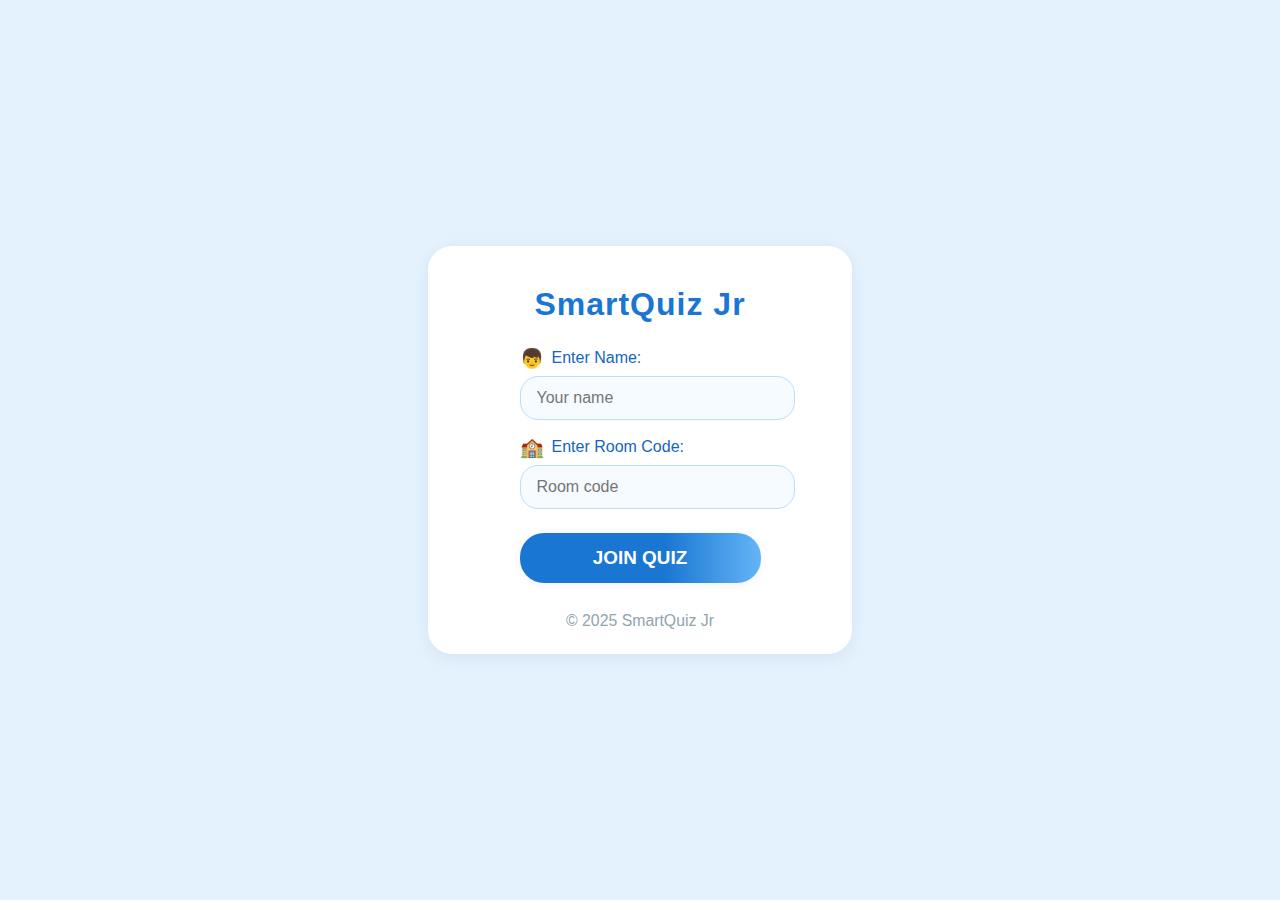
<file: templates/join.html>
<!DOCTYPE html>
<html lang="en">
<head>
  <meta charset="UTF-8">
  <title>SmartQuiz Jr – Join</title>
  <meta name="viewport" content="width=device-width, initial-scale=1.0">
  <link rel="stylesheet" href="../static/css/join.css">
</head>
<body>
  <main class="card">
    <div class="logo">SmartQuiz Jr</div>

    <form>
      <div class="input-group">
        <label class="input-label"><span>👦</span>Enter Name:</label>
        <input type="text" name="username" placeholder="Your name" autocomplete="off" required>
      </div>
      <div class="input-group">
        <label class="input-label"><span>🏫</span>Enter Room Code:</label>
        <input type="text" name="roomcode" placeholder="Room code" autocomplete="off" required>
      </div>
      <button type="submit" class="join-btn">JOIN QUIZ</button>
    </form>

    <div class="footer">© 2025 SmartQuiz Jr</div>
  </main>
  <script src="../static/js/join.js"></script>
</body>
</html>
</file>
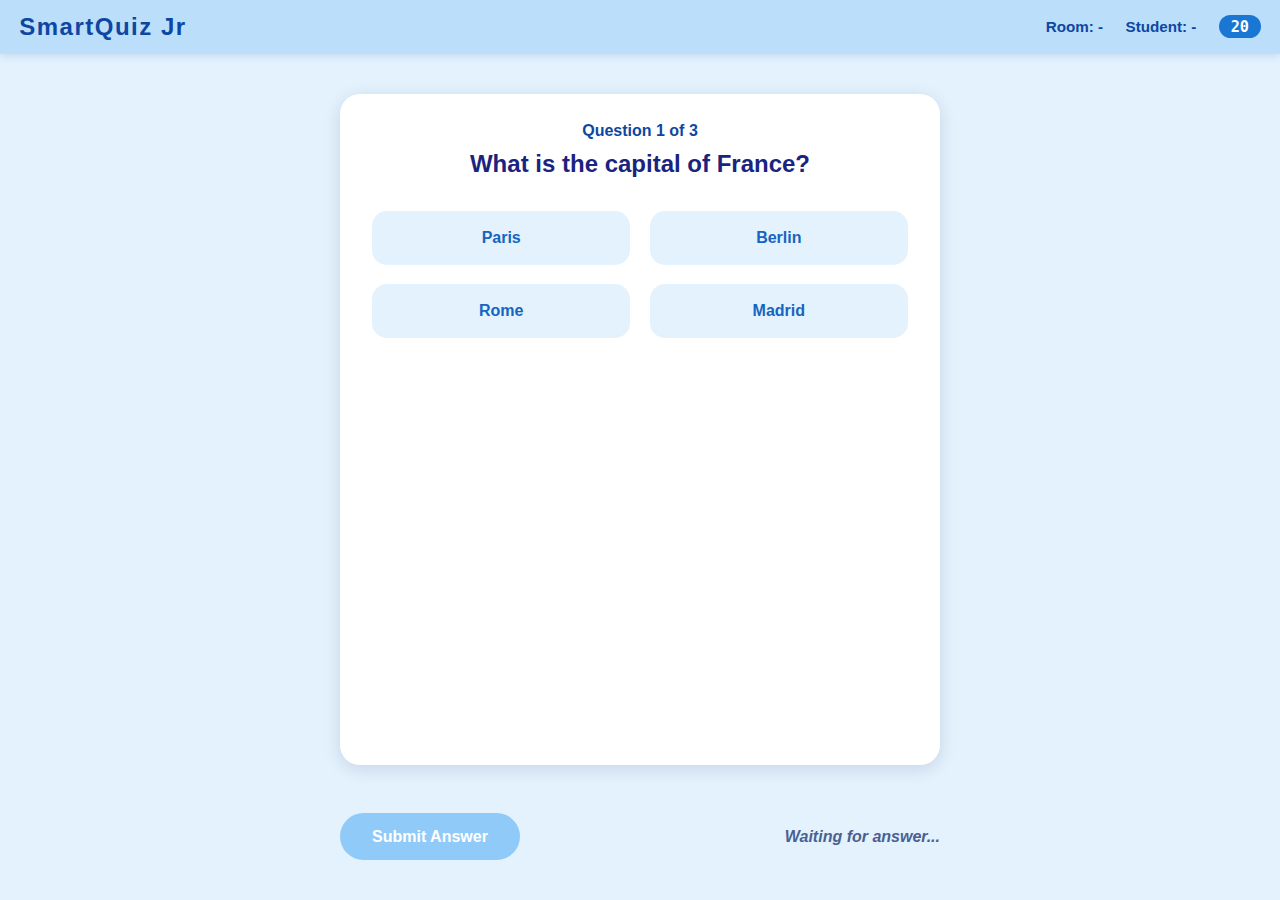
<file: templates/live_quiz.html>
<!DOCTYPE html>
<html lang="en">

<head>
    <meta charset="UTF-8">
    <meta name="viewport" content="width=device-width, initial-scale=1.0">
    <title>SmartQuiz Jr - Live Quiz</title>
    <link rel="stylesheet" href="../static/css/live_quiz.css">
</head>

<body>
    <!-- Top Bar -->
    <header>
        <div class="logo">SmartQuiz Jr</div>
        <div class="right-group">
            <div class="room-code" id="room-code">Room: -</div>
            <div class="student-name" id="student-name">Student: -</div>
            <div class="timer" id="timer">20</div>
        </div>
    </header>

    <!-- Question Container -->
    <main>
        <div class="question-number" id="question-number">Question 0 of 0</div>
        <div class="question-text" id="question-text">Loading question...</div>
        <div class="options" id="options-container">
            <!-- Option buttons go here -->
        </div>
    </main>

    <!-- Bottom Bar -->
    <footer>
        <button class="submit-btn" id="submit-btn" disabled>Submit Answer</button>
        <div class="progress-text" id="progress-text">Waiting for next question…</div>
    </footer>
    <script src="../static/js/live_quiz.js"></script>
</body>

</html>
</file>
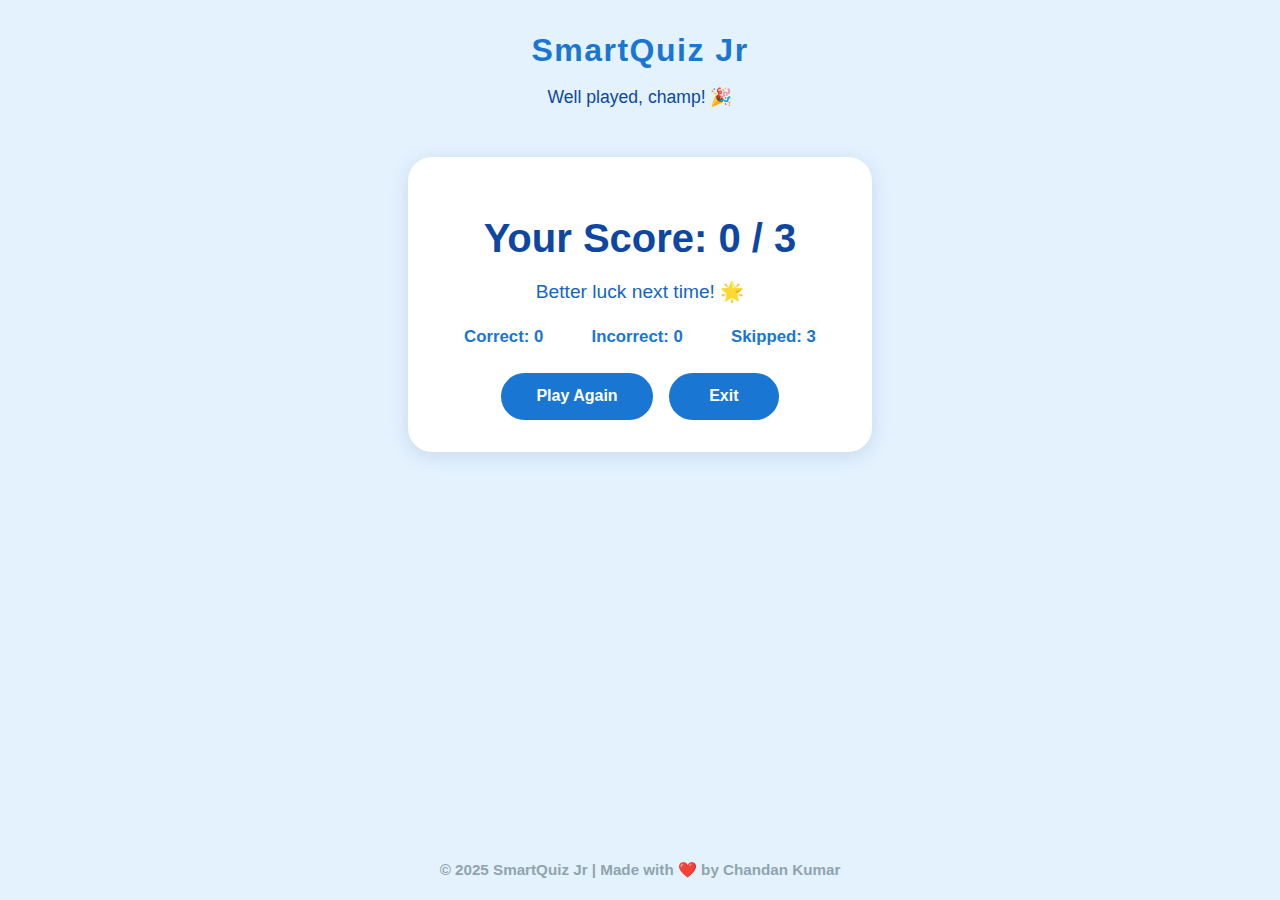
<file: templates/score.html>
<!DOCTYPE html>
<html lang="en">
<head>
  <meta charset="UTF-8" />
  <meta name="viewport" content="width=device-width, initial-scale=1" />
  <title>SmartQuiz Jr – Your Score</title>
  <link rel="stylesheet" href="/static/css/score.css" />
</head>
<body>
  <header class="score-header">
    <div class="logo">SmartQuiz Jr</div>
    <p class="tagline">Well played, champ! 🎉</p>
  </header>

  <main class="result-card">
    <h1 class="score-display" id="score-display">Your Score: 0 / 0</h1>

    <p class="performance-summary" id="performance-summary">Loading your summary...</p>

    <section class="detailed-breakdown" id="detailed-breakdown" aria-label="Detailed Score Breakdown">
      <div><strong>Correct:</strong> <span id="correct-count">0</span></div>
      <div><strong>Incorrect:</strong> <span id="incorrect-count">0</span></div>
      <div><strong>Skipped:</strong> <span id="skipped-count">0</span></div>
    </section>

    <!-- Optional leaderboard placeholder -->
    <section class="leaderboard" id="leaderboard" aria-label="Leaderboard" hidden>
      <h2>Top Players</h2>
      <ol id="leaderboard-list">
        <!-- Leaderboard entries go here -->
      </ol>
    </section>

    <div class="action-buttons">
      <button id="play-again-btn">Play Again</button>
      <button id="exit-btn">Exit</button>
      <!-- Optional share button -->
      <!-- <button id="share-btn">Share Result</button> -->
    </div>
  </main>

  <footer class="score-footer">
    © 2025 SmartQuiz Jr | Made with ❤️ by Chandan Kumar
  </footer>

  <script src="/static/js/score.js"></script>
</body>
</html>
</file>
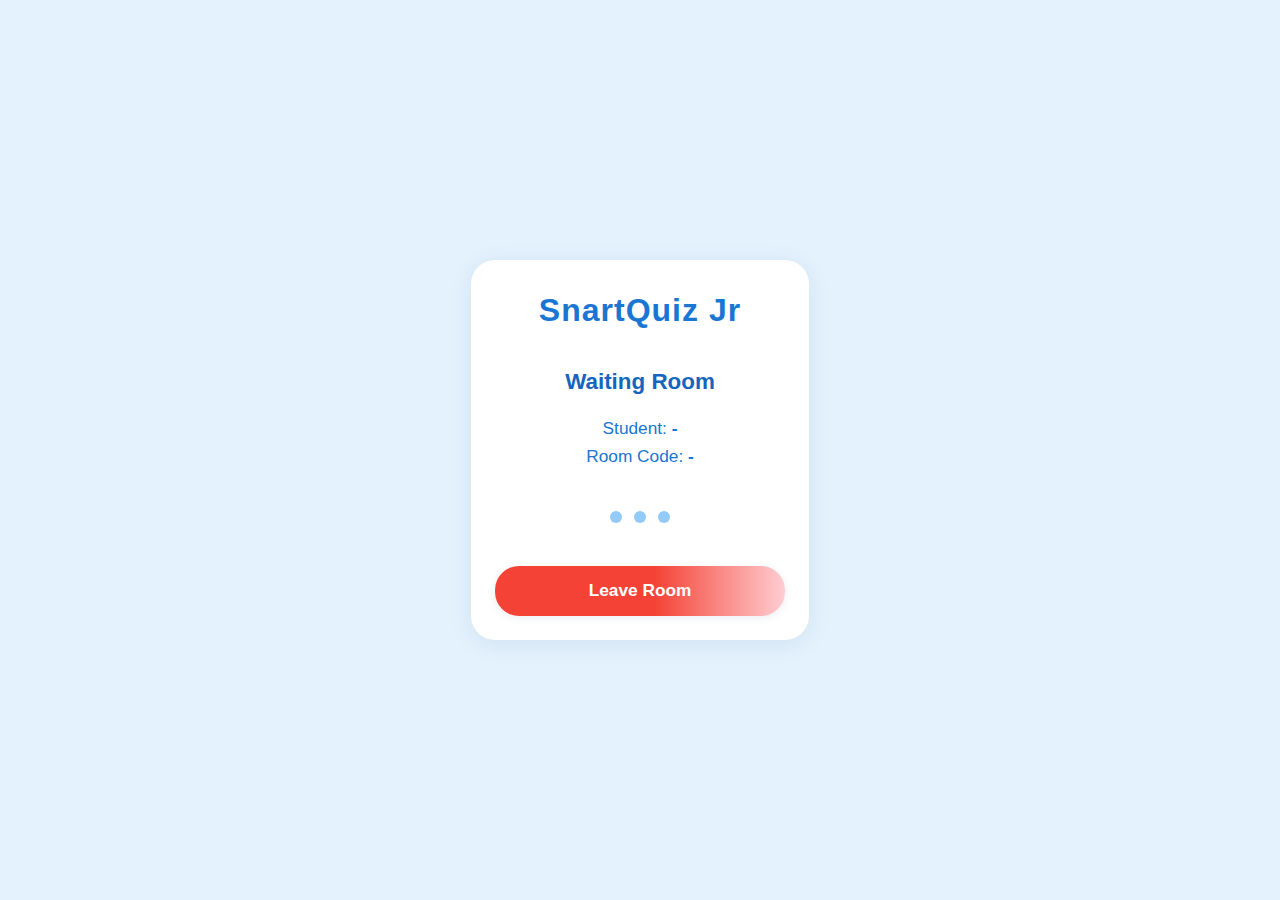
<file: templates/waiting_room.html>
<!DOCTYPE html>
<html lang="en">
<head>
    <meta charset="UTF-8">
    <meta name="viewport" content="width=device-width, initial-scale=1.0">
    <title>Waiting Room</title>
    <link rel="stylesheet" href="../static/css/waiting_room.css">
</head>
<body>
    <main class="waiting-card">
        <div class="logo">SnartQuiz Jr</div>
        <h2 class="room-title">Waiting Room</h2>
        <div class="info-section">
            <div class="info-text">
                <span id="display-username">
                    Student: &nbsp;<strong></strong>
                </span>
            </div>
            <div class="info-text">
                <span id="display-room">
                    Room Code: &nbsp;<strong></strong>
                </span>
            </div>
        </div>
        <div class="waiting-indicator">
            <div class="dot"></div>
            <div class="dot"></div>
            <div class="dot"></div>
        </div>
        <button class="leave-btn" onclick="window.location.href='/join.html'">Leave Room</button>
    </main>
    <script src="../static/js/waiting_room.js"></script>
</body>
</html>
</file>
<file: static/css/join.css>
body {
      background: #E3F2FD;
      margin: 0;
      min-height: 100vh;
      display: flex;
      align-items: center;
      justify-content: center;
      font-family: 'Segoe UI', Arial, sans-serif;
    }
    .card {
      background: #fff;
      padding: 2.5rem 2rem 1.5rem 2rem;
      border-radius: 24px;
      box-shadow: 0 4px 16px rgba(0,40,100,0.07);
      display: flex;
      flex-direction: column;
      align-items: center;
      min-width: 300px;
      max-width: 90vw;
      width: 360px;
    }
    .logo {
      font-size: 2rem;
      font-weight: 700;
      color: #1976D2;
      letter-spacing: 1px;
      margin-bottom: 1.5rem;
    }
    .input-group {
      width: 100%;
      margin-bottom: 1rem;
    }
    .input-label {
      display: flex;
      align-items: center;
      font-size: 1rem;
      margin-bottom: 6px;
      color: #1565C0;
    }
    .input-label span {
      font-size: 1.2em;
      margin-right: 8px;
    }
    input[type="text"] {
      width: 100%;
      padding: 0.75rem 1rem;
      font-size: 1rem;
      border: 1.5px solid #BBDEFB;
      border-radius: 18px;
      outline: none;
      transition: border 0.2s;
      background: #F6FBFF;
    }
    input[type="text"]:focus {
      border: 1.5px solid #1976D2;
    }
    .join-btn {
      width: 100%;
      padding: 0.9rem;
      background: linear-gradient(90deg, #1976D2 60%, #64B5F6 100%);
      color: #fff;
      font-size: 1.18rem;
      font-weight: 600;
      border: none;
      border-radius: 24px;
      margin-top: 0.5rem;
      cursor: pointer;
      box-shadow: 0 2px 8px rgba(39,70,120,0.07);
      transition: background 0.2s, transform 0.16s;
    }
    .join-btn:hover {
      background: linear-gradient(95deg, #1565C0 60%, #1976D2 100%);
      transform: translateY(-2px) scale(1.03);
    }
    .footer {
      margin-top: 1.8rem;
      font-size: 0.99rem;
      color: #90A4AE;
      text-align: center;
    }
    @media (max-width: 490px) {
      .card {
        width: 98vw;
        padding: 1.5rem 0.7rem 1.3rem 0.7rem;
      }
      .logo {
        font-size: 1.45rem;
      }
      .join-btn {
        font-size: 1rem;
        padding: 0.85rem;
      }
    }
</file>
<file: static/css/score.css>
body {
  margin: 0;
  background: #E3F2FD;
  font-family: 'Segoe UI', Tahoma, Geneva, Verdana, sans-serif;
  color: #1A237E;
  display: flex;
  flex-direction: column;
  min-height: 100vh;
  align-items: center;
}

.score-header {
  text-align: center;
  padding: 2rem 1rem 1rem 1rem;
}
.score-header .logo {
  font-size: 2rem;
  font-weight: 700;
  color: #1976D2;
  letter-spacing: 1.5px;
  margin-bottom: 0.25rem;
}
.score-header .tagline {
  font-size: 1.1rem;
  color: #0D47A1;
  user-select: none;
}

.result-card {
  background: #fff;
  max-width: 400px;
  width: 90vw;
  margin: 1rem auto 4rem auto;
  border-radius: 24px;
  padding: 2rem;
  box-shadow: 0 4px 20px rgba(0, 40, 130, 0.12);
  text-align: center;
}

.score-display {
  font-size: 2.5rem;
  font-weight: 700;
  margin-bottom: 0.7rem;
  color: #0D47A1;
}

.performance-summary {
  font-size: 1.2rem;
  margin-bottom: 1.5rem;
  color: #1565C0;
}

.detailed-breakdown {
  display: flex;
  justify-content: space-around;
  margin-bottom: 1.6rem;
  font-weight: 600;
  font-size: 1.05rem;
  color: #1976D2;
}

.detailed-breakdown div {
  user-select: none;
}

.action-buttons {
  display: flex;
  justify-content: center;
  gap: 1rem;
  flex-wrap: wrap;
}

.action-buttons button {
  background: #1976D2;
  color: white;
  border: none;
  border-radius: 24px;
  padding: 0.9rem 2.2rem;
  font-size: 1rem;
  font-weight: 600;
  cursor: pointer;
  transition: background 0.3s ease;
  user-select: none;
  min-width: 110px;
}

.action-buttons button:hover {
  background: #0D47A1;
}

.score-footer {
  margin-top: auto;
  padding: 1.3rem 0;
  color: #90A4AE;
  font-weight: 600;
  user-select: none;
  font-size: 0.95rem;
}

/* Responsive */
@media (max-width: 450px) {
  .result-card {
    padding: 1.5rem;
  }
  .score-display {
    font-size: 2rem;
  }
  .performance-summary {
    font-size: 1rem;
  }
}
</file>
<file: static/css/waiting_room.css>
body {
  background: #E3F2FD;
  display: flex;
  min-height: 100vh;
  align-items: center;
  justify-content: center;
  font-family: 'Segoe UI', Arial, sans-serif;
  margin: 0;
}
.waiting-card {
  background: #fff;
  padding: 2rem 1.5rem 1.5rem 1.5rem;
  border-radius: 24px;
  box-shadow: 0 4px 24px rgba(0,40,100,0.08);
  display: flex;
  flex-direction: column;
  align-items: center;
  min-width: 290px;
  max-width: 95vw;
}
.logo {
  font-size: 2rem;
  font-weight: 700;
  color: #1976D2;
  margin-bottom: 1.3rem;
  letter-spacing: 1px;
}
.room-title {
  font-size: 1.4rem;
  font-weight: 600;
  color: #1565C0;
  margin-bottom: 1rem;
}
.info-section {
  margin-bottom: 1.5rem;
  width: 100%;
  text-align: center;
}
.info-text {
  font-size: 1.08rem;
  margin: 7px 0;
  color: #1976D2;
}
.waiting-indicator {
  display: flex;
  justify-content: center;
  align-items: center;
  height: 38px;
  margin-bottom: 1.7rem;
}
.dot {
  width: 12px;
  height: 12px;
  margin: 0 6px;
  border-radius: 50%;
  background: #64B5F6;
  opacity: 0.7;
  animation: bounce 1s infinite alternate;
}
.dot:nth-child(2) { animation-delay: 0.27s; }
.dot:nth-child(3) { animation-delay: 0.54s; }
@keyframes bounce {
  0% { transform: translateY(0); }
  100% { transform: translateY(-16px); opacity: 1; background: #1976D2; }
}
.leave-btn {
  width: 100%;
  padding: 0.9rem;
  background: linear-gradient(90deg, #F44336 55%, #FFCDD2 100%);
  color: #fff;
  font-size: 1.08rem;
  font-weight: 600;
  border: none;
  border-radius: 24px;
  margin-top: 0.2rem;
  cursor: pointer;
  box-shadow: 0 2px 8px rgba(39,70,120,0.09);
  transition: background 0.2s, transform 0.16s;
}
.leave-btn:hover {
  background: linear-gradient(90deg, #D32F2F 60%, #F44336 100%);
  transform: scale(1.03);
}

@media (max-width: 490px) {
  .waiting-card { width: 98vw; padding: 1rem 0.4rem; }
  .logo { font-size: 1.3rem; }
  .room-title { font-size: 1.1rem; }
}
</file>
<file: static/css/live_quiz.css>
/* Reset */
* {
  box-sizing: border-box;
}
body {
  margin: 0;
  background: #E3F2FD; /* Soft light blue */
  font-family: 'Segoe UI', Tahoma, Geneva, Verdana, sans-serif;
  color: #1A237E; /* Dark blue text */
  display: flex;
  flex-direction: column;
  min-height: 100vh;
}

/* Top Bar */
header {
  background: #BBDEFB; /* Light blue */
  padding: 0.8rem 1.2rem;
  display: flex;
  justify-content: space-between;
  align-items: center;
  font-weight: 600;
  font-size: 0.95rem;
  color: #0D47A1;
  box-shadow: 0 2px 8px rgba(13, 71, 161, 0.15);
}
header .logo {
  font-size: 1.5rem;
  font-weight: 700;
  letter-spacing: 1.5px;
}
header .right-group {
  display: flex;
  gap: 1.4rem;
  align-items: center;
}
header .timer {
  font-family: monospace;
  background: #1976D2;
  color: white;
  padding: 0.15rem 0.6rem;
  border-radius: 12px;
  font-weight: 700;
  min-width: 42px;
  text-align: center;
}

/* Question Container */
main {
  flex-grow: 1;
  display: flex;
  flex-direction: column;
  max-width: 600px;
  width: 90vw;
  margin: 2.5rem auto 3rem auto;
  background: white;
  border-radius: 20px;
  padding: 1.8rem 2rem;
  box-shadow: 0 4px 18px rgba(0, 0, 77, 0.12);
}
.question-number {
  font-weight: 600;
  font-size: 1rem;
  color: #0D47A1;
  margin-bottom: 0.6rem;
  text-align: center;
}
.question-text {
  font-size: 1.5rem;
  font-weight: 700;
  color: #1A237E;
  text-align: center;
  margin-bottom: 2rem;
  line-height: 1.2;
}
.options {
  display: grid;
  gap: 1.2rem;
  grid-template-columns: 1fr 1fr;
}
button.option {
  background: #E3F2FD;
  border: 2.5px solid transparent;
  border-radius: 15px;
  padding: 1rem;
  font-size: 1rem;
  font-weight: 600;
  color: #1565C0;
  cursor: pointer;
  transition: background 0.22s, border-color 0.22s, transform 0.15s;
  user-select: none;
}
button.option:hover:not(.selected):not(:disabled) {
  background: #bbdefb;
}
button.option.selected {
  background: #1976D2;
  color: white;
  border-color: #0d47a1;
  cursor: default;
  transform: scale(1.04);
}
button.option:disabled {
  cursor: default;
  opacity: 0.7;
}

/* Bottom Bar */
footer {
  max-width: 600px;
  width: 90vw;
  margin: 0 auto 2.5rem auto;
  display: flex;
  justify-content: space-between;
  align-items: center;
  font-size: 1rem;
  color: #333f7f;
  font-weight: 600;
  gap: 1rem;
}
.submit-btn {
  padding: 0.9rem 2rem;
  background: #1976D2;
  color: white;
  border: none;
  border-radius: 24px;
  font-weight: 700;
  font-size: 1rem;
  cursor: pointer;
  user-select: none;
  transition: background 0.2s ease;
}
.submit-btn:disabled {
  background: #90caf9;
  cursor: not-allowed;
}
.progress-text {
  flex-grow: 1;
  text-align: right;
  font-style: italic;
  color: #4a5f92;
}

/* Responsive */
@media (max-width: 480px) {
  main {
    margin: 1.5rem 1rem 2rem 1rem;
    padding: 1.5rem 1.6rem;
  }
  .question-text {
    font-size: 1.25rem;
  }
  button.option {
    font-size: 0.9rem;
    padding: 0.9rem;
    border-radius: 12px;
  }
  footer {
    flex-direction: column;
    align-items: stretch;
    gap: 0.8rem;
  }
  .progress-text {
    text-align: center;
  }
}
</file>
